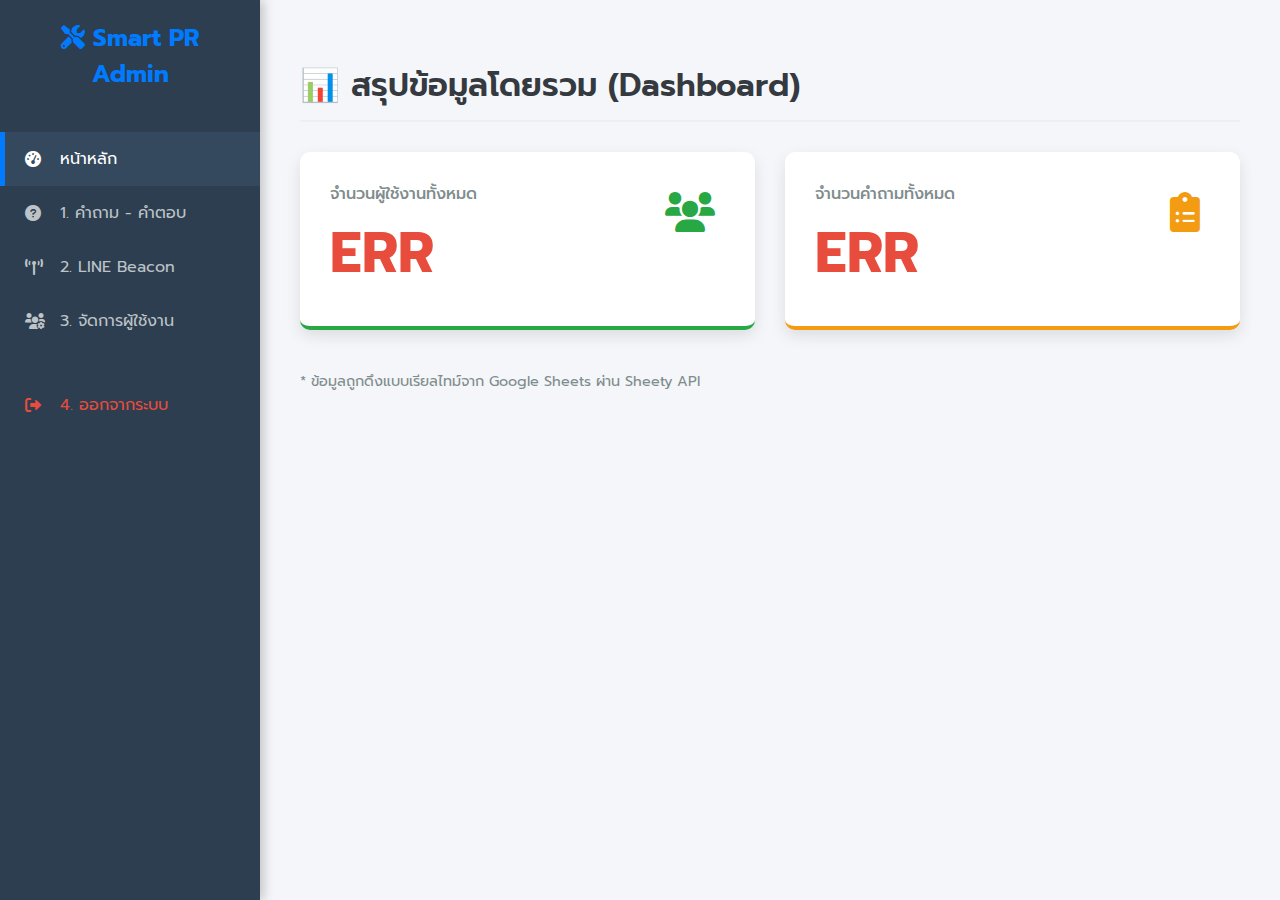
<file: admin/index1.html>
<!DOCTYPE html>
<html lang="th">
<head>
    <meta charset="UTF-8">
    <meta name="viewport" content="width=device-width, initial-scale=1.0">
    <title>Dashboard | ระบบจัดการข้อมูล</title>
    <link href="https://fonts.googleapis.com/css2?family=Prompt:wght@400;500;600;700&display=swap" rel="stylesheet">
    <link rel="stylesheet" href="https://cdnjs.cloudflare.com/ajax/libs/font-awesome/6.0.0-beta3/css/all.min.css">
    <style>
        /* Base Styles and Layout */
        :root {
            --primary-color: #007bff;
            --secondary-color: #28a745;
            --sidebar-bg: #2c3e50; /* Darker blue/grey for sidebar */
            --text-color: #343a40;
            --light-bg: #f4f6f9;
        }

        body {
            font-family: 'Prompt', Arial, sans-serif;
            margin: 0;
            background-color: var(--light-bg);
            color: var(--text-color);
            display: flex;
            min-height: 100vh;
        }

        /* --- Sidebar Navigation --- */
        .sidebar {
            width: 260px;
            background-color: var(--sidebar-bg);
            color: white;
            padding: 20px 0;
            box-shadow: 4px 0 10px rgba(0, 0, 0, 0.2);
            flex-shrink: 0;
            transition: width 0.3s;
        }
        .sidebar-header {
            text-align: center;
            margin-bottom: 40px;
            padding: 0 20px;
            color: var(--primary-color);
            font-size: 1.5rem;
            font-weight: 700;
        }
        .sidebar nav a {
            display: flex;
            align-items: center;
            padding: 15px 25px;
            text-decoration: none;
            color: #bdc3c7;
            transition: background-color 0.3s, color 0.3s;
            font-size: 16px;
        }
        .sidebar nav a i {
            width: 20px; /* fixed icon width */
            margin-right: 15px;
        }
        .sidebar nav a:hover,
        .sidebar nav a.active {
            background-color: #34495e; /* slightly lighter on hover */
            color: white;
            border-left: 5px solid var(--primary-color);
            padding-left: 20px;
        }
        .sidebar nav .logout {
            color: #e74c3c; /* Red color for logout */
            margin-top: 30px;
        }
        .sidebar nav .logout:hover {
            background-color: #c0392b;
            color: white;
            border-left-color: #c0392b;
        }

        /* --- Main Content --- */
        .main-content {
            flex-grow: 1;
            padding: 40px;
        }
        .main-content h1 {
            color: var(--text-color);
            margin-bottom: 30px;
            padding-bottom: 10px;
            font-weight: 600;
            border-bottom: 2px solid #ecf0f1;
        }

        /* --- Dashboard Cards for Metrics --- */
        .metrics-grid {
            /* ใช้ CSS Grid เพื่อให้จัดเรียงอัตโนมัติ */
            display: grid;
            grid-template-columns: repeat(auto-fit, minmax(300px, 1fr));
            gap: 30px;
            margin-bottom: 40px;
        }
        .metric-card {
            background-color: white;
            padding: 30px;
            border-radius: 10px;
            box-shadow: 0 6px 15px rgba(0, 0, 0, 0.1);
            text-align: left;
            border-bottom: 4px solid var(--primary-color);
            transition: transform 0.3s ease-in-out;
        }
        .metric-card:hover {
            transform: translateY(-5px);
        }
        .metric-card.user { border-bottom-color: var(--secondary-color); }
        .metric-card.question { border-bottom-color: #f39c12; }

        .metric-card p {
            margin: 0 0 5px 0;
            font-size: 1rem;
            color: #7f8c8d;
            font-weight: 500;
        }
        .metric-card .value {
            font-size: 3.5rem;
            font-weight: 700;
            color: var(--text-color);
        }
        .metric-icon {
            float: right;
            font-size: 2.5rem;
            color: #ecf0f1;
            padding: 10px;
            border-radius: 50%;
        }

        /* --- Responsive Design (Mobile View) --- */
        @media (max-width: 768px) {
            body {
                flex-direction: column;
            }
            .sidebar {
                width: 100%;
                padding: 10px 0;
                /* Menu bar at the top on mobile */
                height: auto; 
                position: relative; 
            }
            .sidebar-header {
                display: none; /* Hide logo/title on small screen */
            }
            .sidebar nav {
                display: flex;
                overflow-x: auto; /* Scrollable menu */
                justify-content: space-between;
                padding: 0 10px;
            }
            .sidebar nav a {
                white-space: nowrap;
                flex-basis: 0;
                flex-grow: 1;
                text-align: center;
                border-left: none !important;
                border-bottom: 3px solid transparent;
                padding: 10px 5px;
                font-size: 0.85rem;
            }
            .sidebar nav a i {
                margin-right: 0;
                display: block;
                margin: 0 auto 5px auto;
            }
            .sidebar nav a:hover,
            .sidebar nav a.active {
                 border-bottom: 3px solid var(--primary-color) !important;
                 border-left: none !important;
                 background-color: #34495e;
            }
            .sidebar nav .logout {
                display: none; /* Often hidden in main mobile nav to save space */
            }
            .main-content {
                padding: 20px 15px;
            }
            .metrics-grid {
                grid-template-columns: 1fr; /* Stack cards vertically */
            }
            .metric-card .value {
                font-size: 3rem;
            }
        }
    </style>
</head>
<body>

    <div class="sidebar">
        <div class="sidebar-header">
            <i class="fas fa-tools"></i> Smart PR Admin
        </div>
        <nav>
            <a href="dashboard.html" class="active"><i class="fas fa-tachometer-alt"></i> หน้าหลัก</a>
            <a href="training.html"><i class="fas fa-question-circle"></i> 1. คำถาม - คำตอบ</a>
            <a href="https://connext.aisdevio.ais.th/beacon" target="_blank"><i class="fas fa-broadcast-tower"></i> 2. LINE Beacon</a>
            <a href="#"><i class="fas fa-users-cog"></i> 3. จัดการผู้ใช้งาน</a>
            <a href="#" class="logout"><i class="fas fa-sign-out-alt"></i> 4. ออกจากระบบ</a>
        </nav>
    </div>

    <div class="main-content">
        <h1>📊 สรุปข้อมูลโดยรวม (Dashboard)</h1>
        
        <div class="metrics-grid">
            <div class="metric-card user">
                <i class="fas fa-users metric-icon" style="color: #28a745;"></i>
                <p>จำนวนผู้ใช้งานทั้งหมด</p>
                <div class="value" id="totalUsers">...</div>
            </div>
            <div class="metric-card question">
                <i class="fas fa-clipboard-list metric-icon" style="color: #f39c12;"></i>
                <p>จำนวนคำถามทั้งหมด</p>
                <div class="value" id="totalQuestions">...</div>
            </div>
        </div>

        <p style="color: #7f8c8d; font-size: 0.9rem;">* ข้อมูลถูกดึงแบบเรียลไทม์จาก Google Sheets ผ่าน Sheety API</p>
    </div>

    <script>
        // --- Data Fetching Logic (Same as before) ---
        
        // 1. API Endpoints
        const USER_API_URL = 'https://api.sheety.co/be7a568da72ea3c3f5afcce6605f9f2b/smartPrRetc/user';
        const TRAINING_API_URL = 'https://api.sheety.co/be7a568da72ea3c3f5afcce6605f9f2b/smartPrRetc/traning';

        /**
         * ดึงข้อมูลและแสดงจำนวนนับ
         */
        async function fetchAndDisplayCount(url, elementId) {
            const displayElement = document.getElementById(elementId);
            displayElement.textContent = '...'; // Show loading state
            
            try {
                const response = await fetch(url);
                if (!response.ok) {
                    throw new Error(`HTTP error! Status: ${response.status}`);
                }
                const data = await response.json();
                
                const recordsKey = Object.keys(data)[0]; 
                const records = data[recordsKey]; 
                
                // แสดงจำนวนนับ (Count)
                displayElement.textContent = records ? records.length.toLocaleString() : '0';
                
            } catch (error) {
                console.error(`Error fetching data from ${url}:`, error);
                displayElement.textContent = 'ERR';
                displayElement.style.color = '#e74c3c';
            }
        }

        // 2. เรียกฟังก์ชันเมื่อหน้าเว็บโหลดเสร็จ
        function loadDashboardMetrics() {
            // ดึงข้อมูลจำนวนผู้ใช้งาน
            fetchAndDisplayCount(USER_API_URL, 'totalUsers');
            
            // ดึงข้อมูลจำนวนคำถาม
            fetchAndDisplayCount(TRAINING_API_URL, 'totalQuestions');
        }

        window.onload = loadDashboardMetrics;
    </script>

</body>
</html>
</file>
